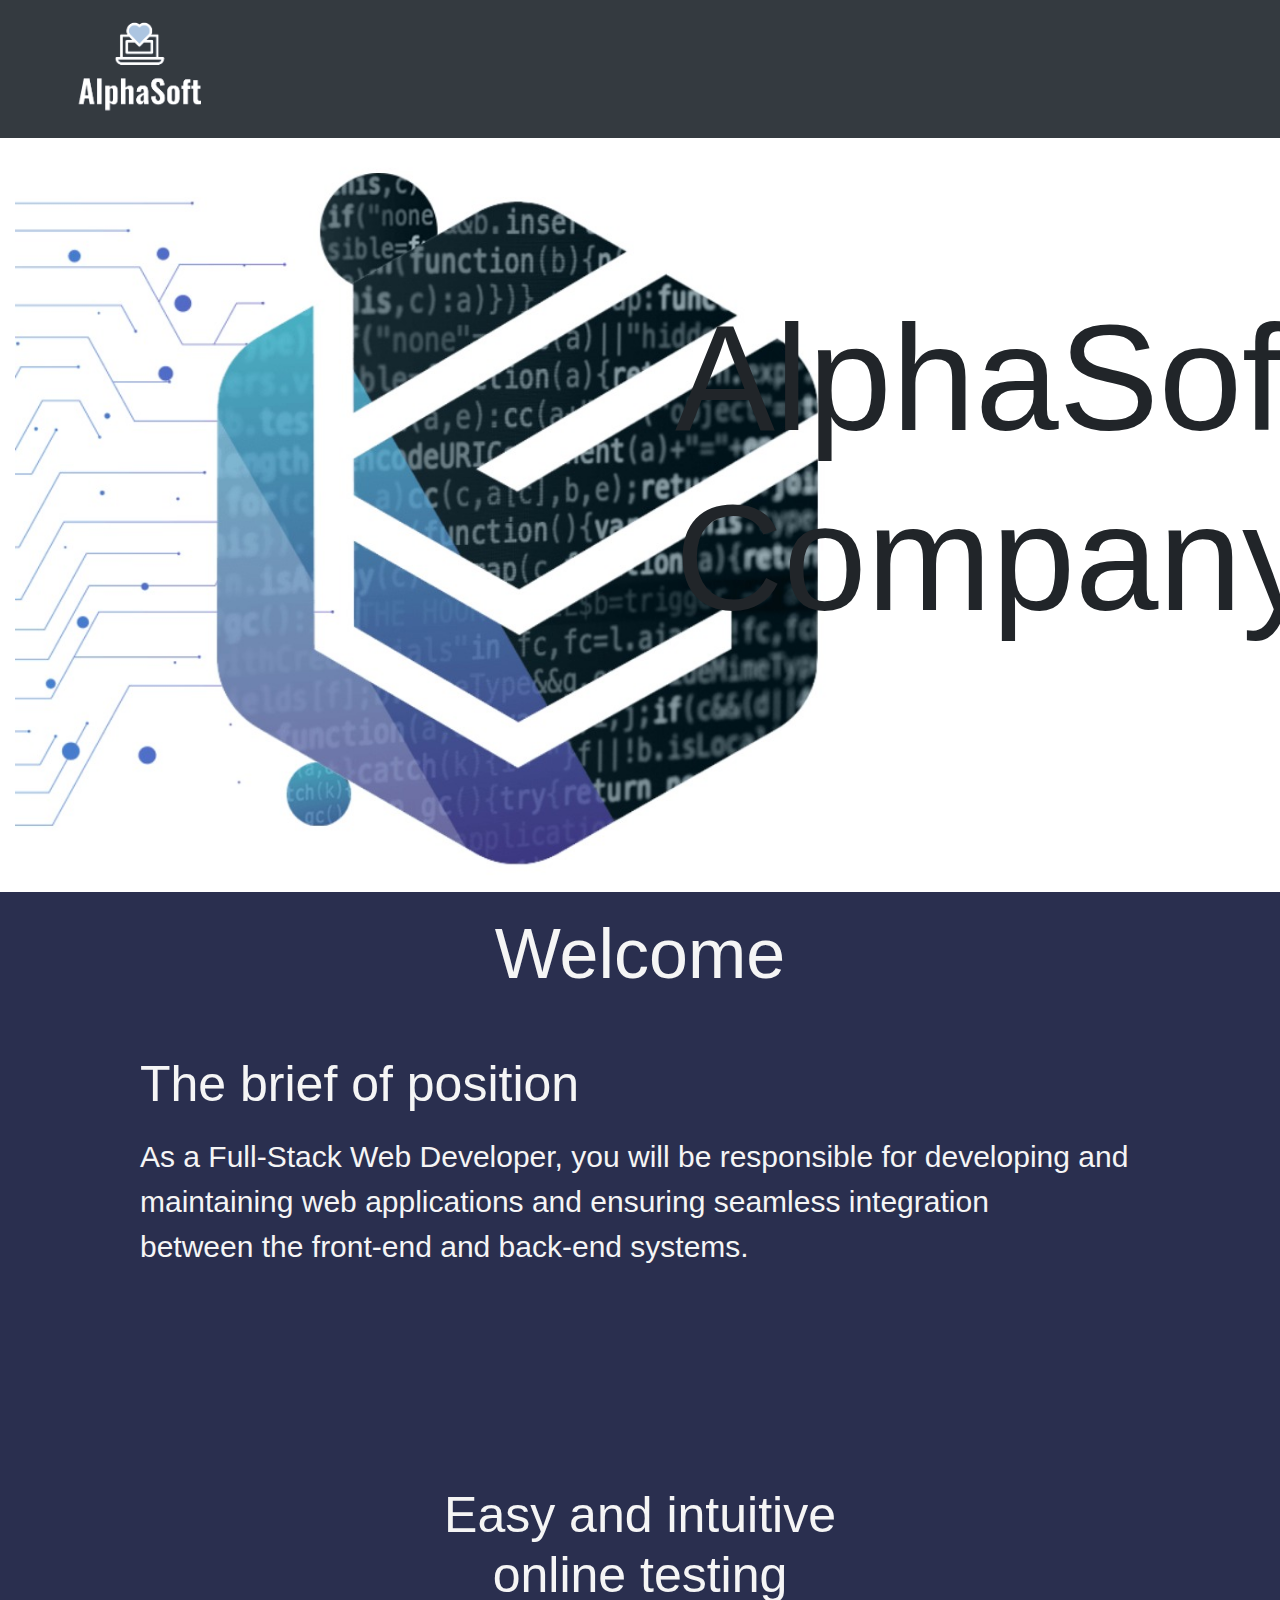
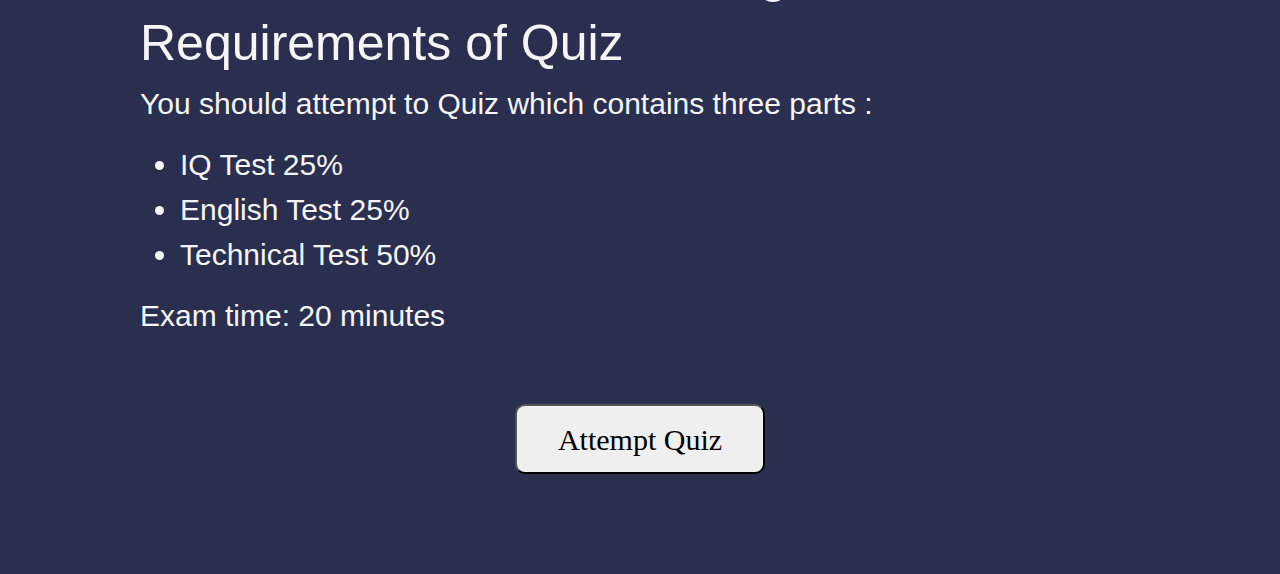
<file: pages/index.html>
<!doctype html>
<html lang="en">

<head>
  <title>Title</title>
  <!-- Required meta tags -->
  <meta charset="utf-8">
  <meta name="viewport" content="width=device-width, initial-scale=1, shrink-to-fit=no">

  <!-- Bootstrap CSS -->
  <link rel="stylesheet" href="https://stackpath.bootstrapcdn.com/bootstrap/4.3.1/css/bootstrap.min.css"
    integrity="sha384-ggOyR0iXCbMQv3Xipma34MD+dH/1fQ784/j6cY/iJTQUOhcWr7x9JvoRxT2MZw1T" crossorigin="anonymous">
    <link rel="stylesheet" href="../css/index.css">
</head>

<body>
  <nav class="navbar navbar-expand-lg navbar-dark bg-dark">
    <a href="/index.html" class="navbar-brand">
      <img  src="../images/logo.png" width="150px" style="margin-left: 50px;">
    </a>
    <a href="#quizweb" data-toggle="collapse" class="navbar-toggler">
      <span class="navbar-toggler-icon"></span>
    </a>
    <div id="quizweb" class="collapse navbar-collapse">
      <ul class="nav navbar-nav justify-content-end" style="margin-left:1300px;">
        <li class="nav-item"><a href="#te" class="nav-link" onload="login()" id="login" onclick="tologin()" style="color: white; font-size: 30px;margin-right: 50px;" >Login</a></li>
        <li class="nav-item"><a href="#so" class="nav-link" onclick="toSign()" style="color: white; font-size: 30px;">Register</a></li>
      </ul>
    </div>
  </nav>
  <div class="container-fluid">
    <div class="row">
      <div class="col-sm-6">
        <img id="img1" src="../images/img1.jpeg" >
      </div>
      <div class="col-sm-6">
        <h1>AlphaSoft<br>Company</h1>
      </div>
    </div>
  </div>
  <div id="container"  class="container-fluid">
    <div class="row">
      <div class="col-sm-12" style="margin-top: 20px;">
        <center>
          <h2>Welcome</h2>
          <h3  class="name"></h3>
        </center>
      </div>
    </div>
    <div class="row">
      <div class="col-sm-12">
        <h3 id="h3">The brief of position</h3>
        <p id="par">As a Full-Stack Web Developer, you will be
          responsible for developing and maintaining web
          applications and ensuring seamless integration<br> between the front-end and back-end systems.</p>
      </div>
    </div>
    <div class="row">
      <div class="col-sm-12">
        <center>
          <h3 id="h3a">Easy and intuitive <br> online testing</h3>

        </center>
      </div>
    </div>
    <div class="row">
      <div class="col-sm-12">
        <h3 id="h3b">Requirements of Quiz</h3>
        <p class="par1">You should attempt to Quiz which contains three parts :</p>
        <ul>
          <li> IQ Test 25%</li>
          <li>English Test 25%</li>
          <li>Technical Test 50%</li>
        </ul>
        <p class="par1">Exam time: 20 minutes</p>

      </div>
    </div>
    <div class="row" style="display: flex; justify-content: center; align-items: center;">
      <button id="bt" class="btn_Attempt_Quiz" onclick="checkin()">
        Attempt Quiz
      </button>
    </div>
  </div>

  <script src="../JS/index.js"></script>

  <!-- Optional JavaScript -->
  <!-- jQuery first, then Popper.js, then Bootstrap JS -->
  <script src="https://code.jquery.com/jquery-3.3.1.slim.min.js"
    integrity="sha384-q8i/X+965DzO0rT7abK41JStQIAqVgRVzpbzo5smXKp4YfRvH+8abtTE1Pi6jizo"
    crossorigin="anonymous"></script>
  <script src="https://cdnjs.cloudflare.com/ajax/libs/popper.js/1.14.7/umd/popper.min.js"
    integrity="sha384-UO2eT0CpHqdSJQ6hJty5KVphtPhzWj9WO1clHTMGa3JDZwrnQq4sF86dIHNDz0W1"
    crossorigin="anonymous"></script>
  <script src="https://stackpath.bootstrapcdn.com/bootstrap/4.3.1/js/bootstrap.min.js"
    integrity="sha384-JjSmVgyd0p3pXB1rRibZUAYoIIy6OrQ6VrjIEaFf/nJGzIxFDsf4x0xIM+B07jRM"
    crossorigin="anonymous"></script>
</body>

</html>
</file>
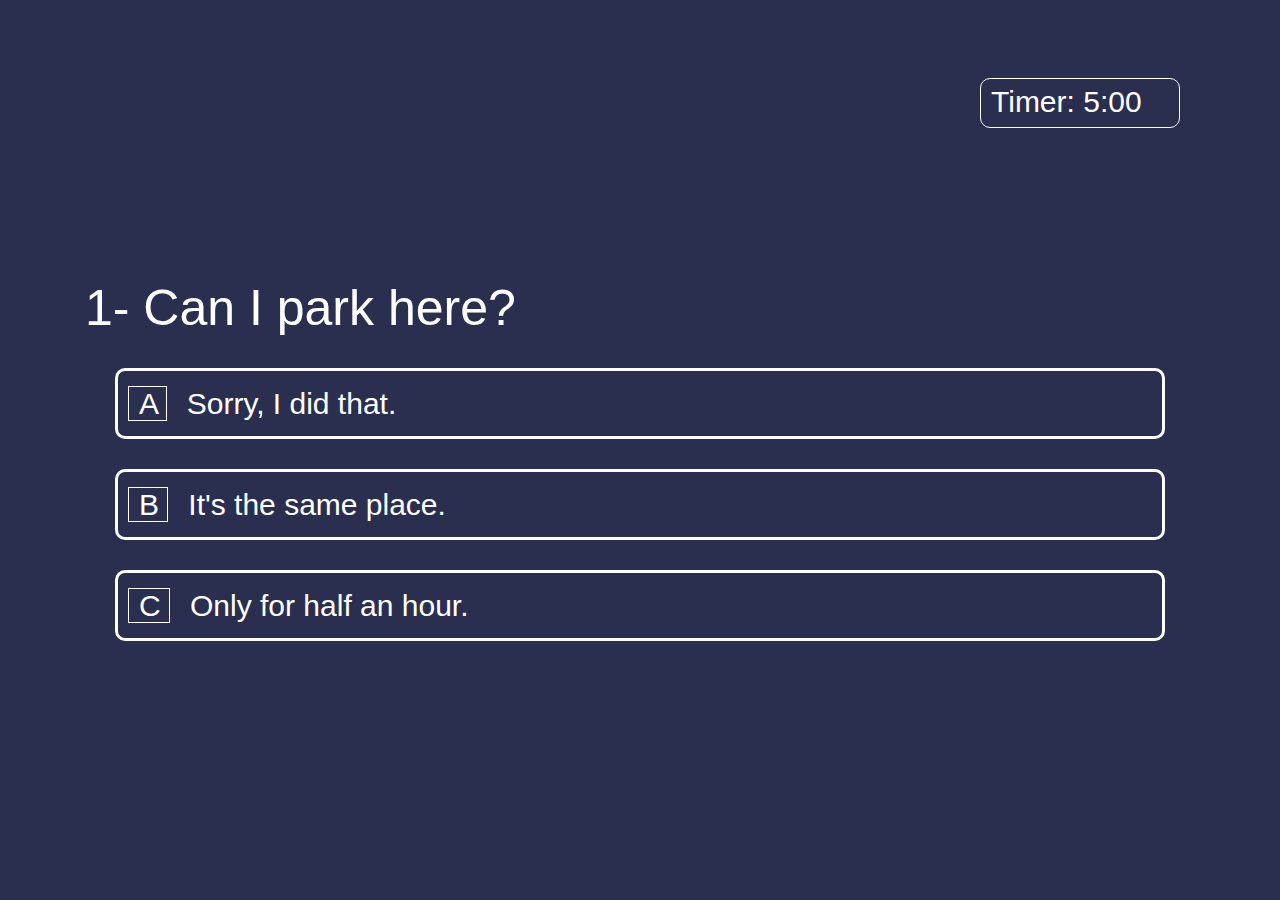
<file: pages/EngQuestions.html>
<!doctype html>
<html lang="en">

<head>
    <title>Questions</title>
    <!-- Required meta tags -->
    <meta charset="utf-8">
    <meta name="viewport" content="width=device-width, initial-scale=1, shrink-to-fit=no">
    <link rel="stylesheet" href="../css/Questions.css">
    <link rel="stylesheet" href="../css/timer.css">
    <!-- Bootstrap CSS -->
    <link rel="stylesheet" href="https://stackpath.bootstrapcdn.com/bootstrap/4.3.1/css/bootstrap.min.css"
        integrity="sha384-ggOyR0iXCbMQv3Xipma34MD+dH/1fQ784/j6cY/iJTQUOhcWr7x9JvoRxT2MZw1T" crossorigin="anonymous">
</head>

<body id="bodycolor">
    <div class="timerdiv"><span id="timer">Timer: 5:00</span></div>
    
    <div class="container">

    </div>
    <button class="nextbtn" onclick='nextqus()'></button>
    <script src="../JS/EngQuestions.js"></script>
    <!-- Optional JavaScript -->
    <!-- jQuery first, then Popper.js, then Bootstrap JS -->
    <script src="https://code.jquery.com/jquery-3.3.1.slim.min.js"
        integrity="sha384-q8i/X+965DzO0rT7abK41JStQIAqVgRVzpbzo5smXKp4YfRvH+8abtTE1Pi6jizo"
        crossorigin="anonymous"></script>
    <script src="https://cdnjs.cloudflare.com/ajax/libs/popper.js/1.14.7/umd/popper.min.js"
        integrity="sha384-UO2eT0CpHqdSJQ6hJty5KVphtPhzWj9WO1clHTMGa3JDZwrnQq4sF86dIHNDz0W1"
        crossorigin="anonymous"></script>
    <script src="https://stackpath.bootstrapcdn.com/bootstrap/4.3.1/js/bootstrap.min.js"
        integrity="sha384-JjSmVgyd0p3pXB1rRibZUAYoIIy6OrQ6VrjIEaFf/nJGzIxFDsf4x0xIM+B07jRM"
        crossorigin="anonymous"></script>
</body>

</html>
</file>
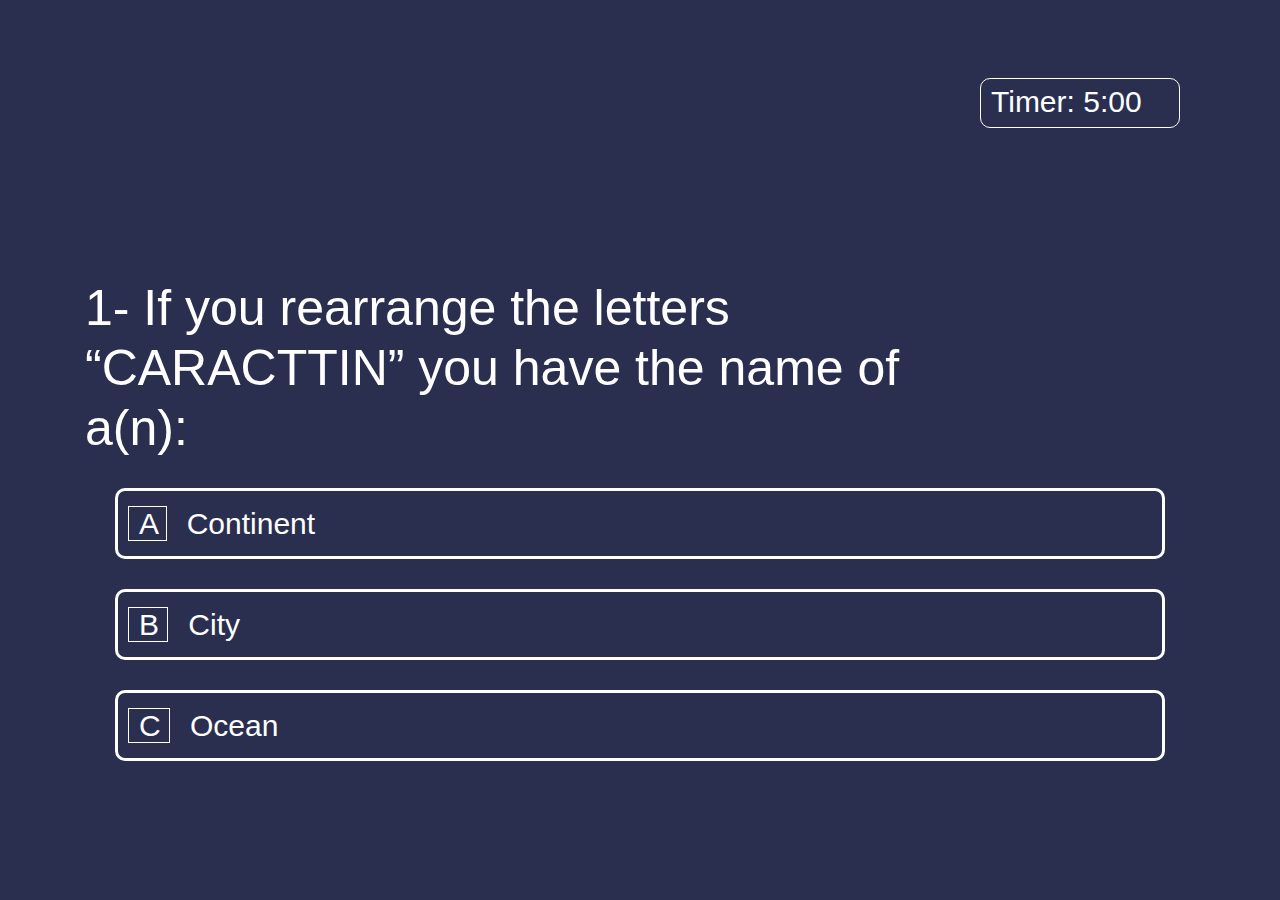
<file: pages/IQQuestions.html>
<!doctype html>
<html lang="en">

<head>
    <title>Questions</title>
    <!-- Required meta tags -->
    <meta charset="utf-8">
    <meta name="viewport" content="width=device-width, initial-scale=1, shrink-to-fit=no">
<link rel="stylesheet" href="../css/Questions.css">
<link rel="stylesheet" href="../css/timer.css">
    <!-- Bootstrap CSS -->
    <link rel="stylesheet" href="https://stackpath.bootstrapcdn.com/bootstrap/4.3.1/css/bootstrap.min.css"
        integrity="sha384-ggOyR0iXCbMQv3Xipma34MD+dH/1fQ784/j6cY/iJTQUOhcWr7x9JvoRxT2MZw1T" crossorigin="anonymous">
</head>

<body id="bodycolor" >
    <div class="timerdiv"><span id="timer">Timer: 5:00</span></div>
    <div class="container">

    </div>
    <button class="nextbtn"onclick='nextqus()'></button>
<script src="../JS/IQQuestions.js"></script>
    <!-- Optional JavaScript -->
    <!-- jQuery first, then Popper.js, then Bootstrap JS -->
    <script src="https://code.jquery.com/jquery-3.3.1.slim.min.js"
        integrity="sha384-q8i/X+965DzO0rT7abK41JStQIAqVgRVzpbzo5smXKp4YfRvH+8abtTE1Pi6jizo"
        crossorigin="anonymous"></script>
    <script src="https://cdnjs.cloudflare.com/ajax/libs/popper.js/1.14.7/umd/popper.min.js"
        integrity="sha384-UO2eT0CpHqdSJQ6hJty5KVphtPhzWj9WO1clHTMGa3JDZwrnQq4sF86dIHNDz0W1"
        crossorigin="anonymous"></script>
    <script src="https://stackpath.bootstrapcdn.com/bootstrap/4.3.1/js/bootstrap.min.js"
        integrity="sha384-JjSmVgyd0p3pXB1rRibZUAYoIIy6OrQ6VrjIEaFf/nJGzIxFDsf4x0xIM+B07jRM"
        crossorigin="anonymous"></script>
</body>

</html>
</file>
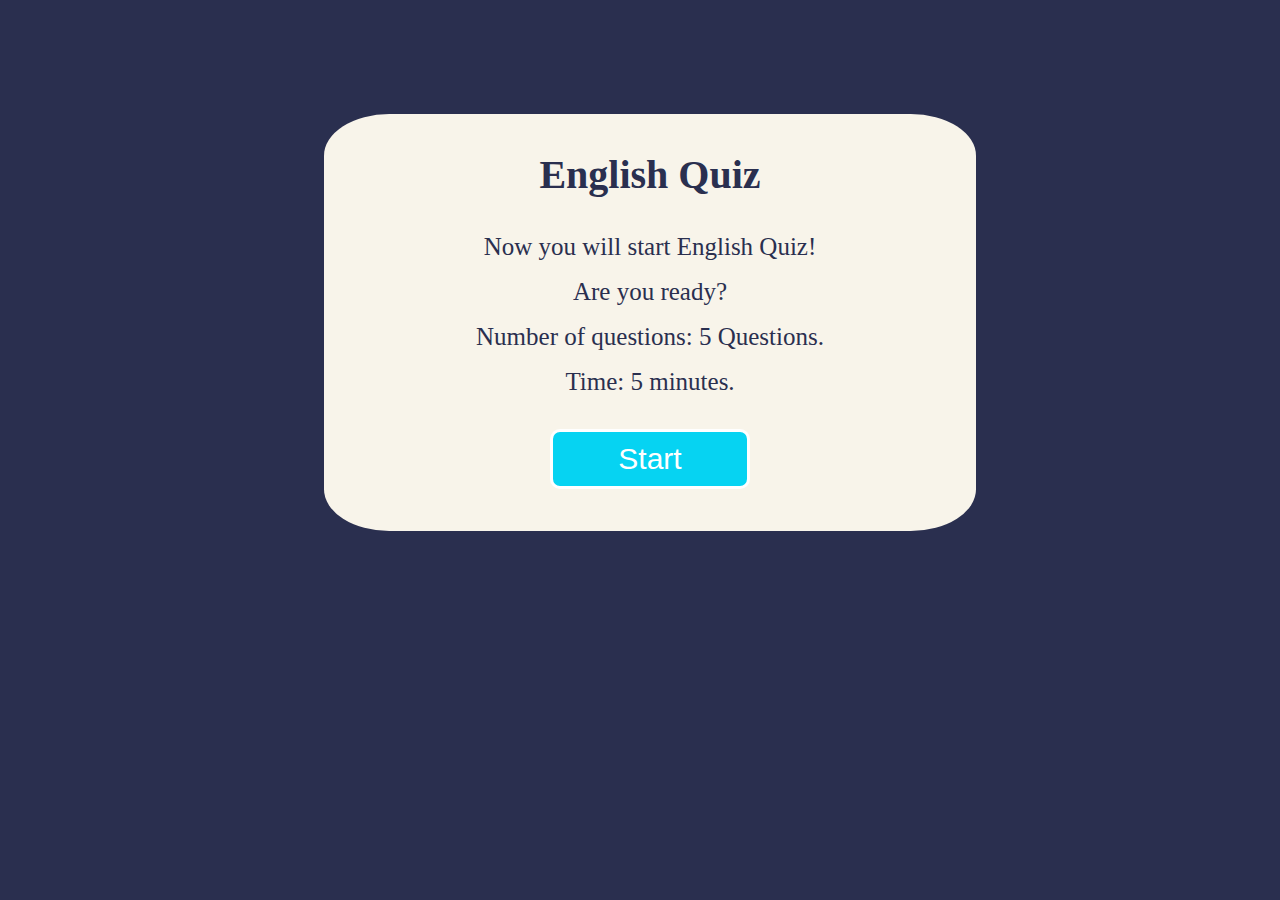
<file: pages/NextEng.html>
<!DOCTYPE html>
<html lang="en">
<head>
    <meta charset="UTF-8">
    <meta name="viewport" content="width=device-width, initial-scale=1.0">
    <title>Document</title>
    <link rel="stylesheet" href="../css/Next.css">
</head>
<body>
    <div id="container">
        
            <h1>English Quiz</h1>
            <p>
                Now you will start English Quiz!
                <br>Are you ready?
                <br>Number of questions: 5 Questions.
                <br>Time: 5 minutes.
            </p>
            <input id="btn" type="button" value="Start" onclick="NextQuizEng()">
        
    </div>
    <script src="../JS/Next.js"></script>
</body>
</html>
</file>
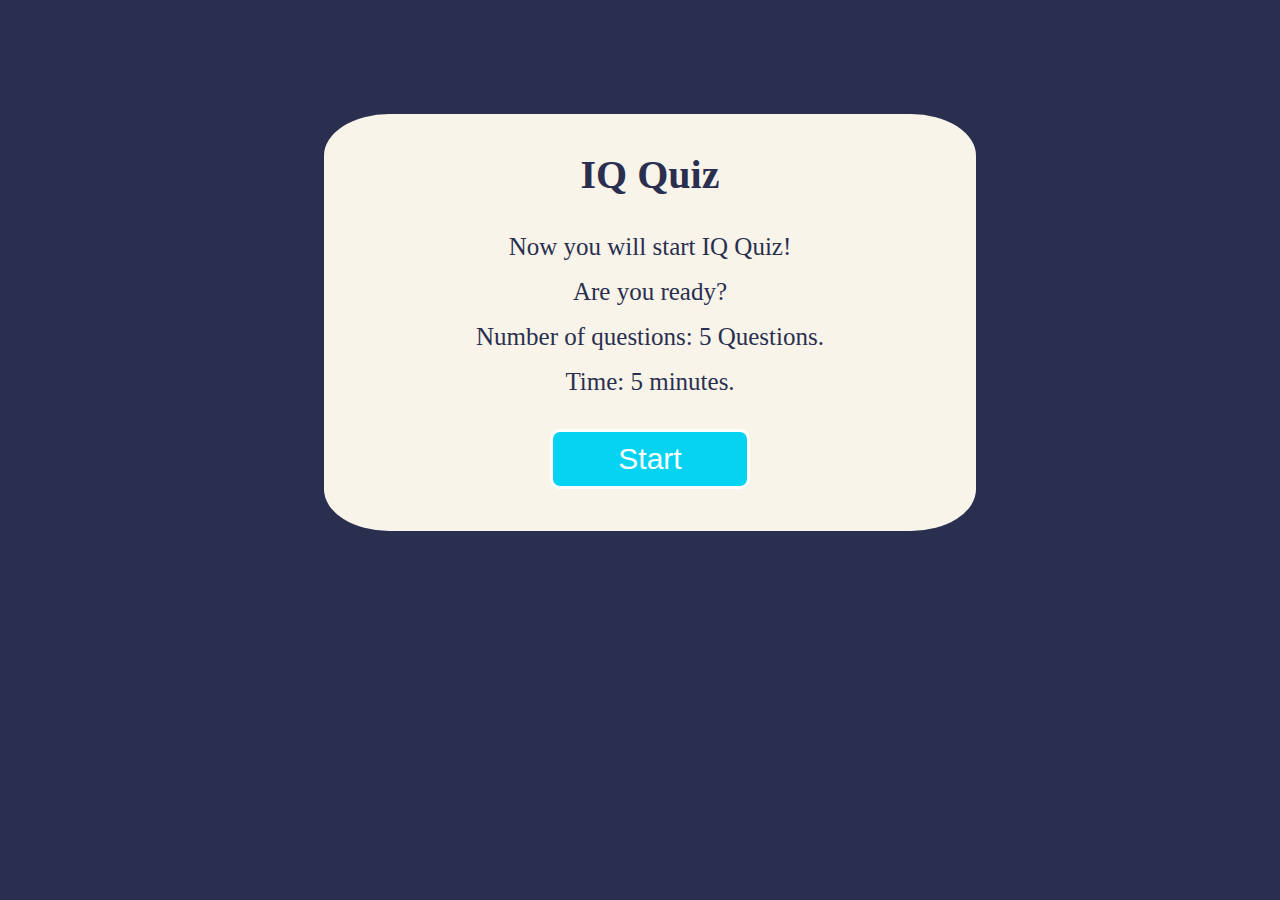
<file: pages/NextIQ.html>
<!DOCTYPE html>
<html lang="en">
<head>
    <meta charset="UTF-8">
    <meta name="viewport" content="width=device-width, initial-scale=1.0">
    <title>IQ</title>
    <link rel="stylesheet" href="../css/Next.css">
</head>
<body>
    <div id="container">
        
            <h1>IQ Quiz</h1>
            <p>
                Now you will start IQ Quiz!
                <br>Are you ready?
                <br>Number of questions: 5 Questions.
                <br>Time: 5 minutes.
            </p>
            <input id="btn" type="button" value="Start" onclick="NextQuizIQ()">
        
    </div>
    <script src="../JS/Next.js"></script>
</body>
</html>
</file>
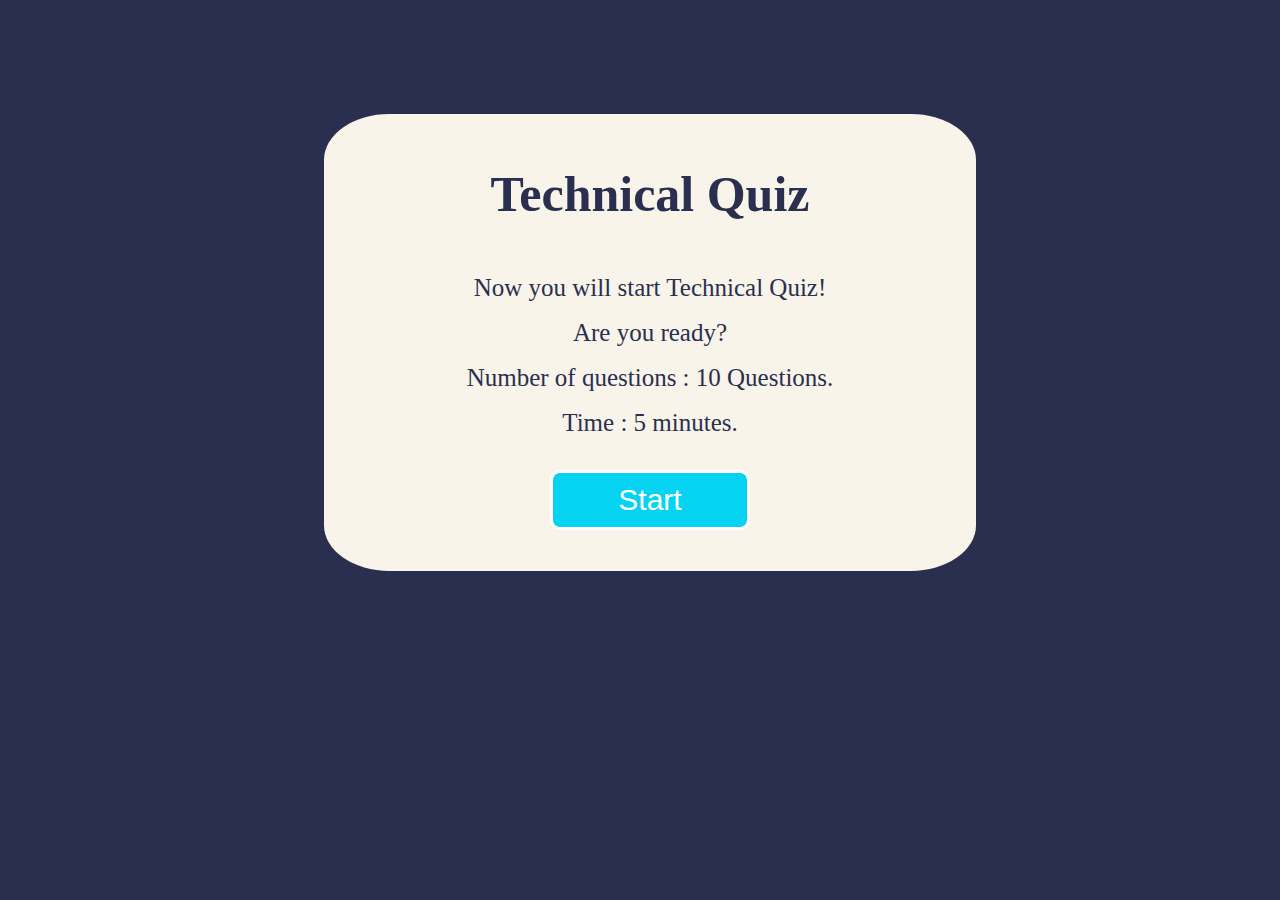
<file: pages/NextTec.html>
<!DOCTYPE html>
<html lang="en">
<head>
    <meta charset="UTF-8">
    <meta name="viewport" content="width=device-width, initial-scale=1.0">
    <title>Document</title>
    <link rel="stylesheet" href="../css/Next.css">
    
</head>
<body>
    <div id="container">
        
            <h2>Technical Quiz</h2>
            <p>
                Now you will start Technical Quiz!
                <br>Are you ready?
                <br>Number of questions : 10 Questions.
                <br>Time : 5 minutes.
            </p>
            <input id="btn" type="button" value="Start" onclick="NextQuizTech()">
        
    </div>
    <script src="../JS/Next.js"></script>
</body>
</html>
</file>
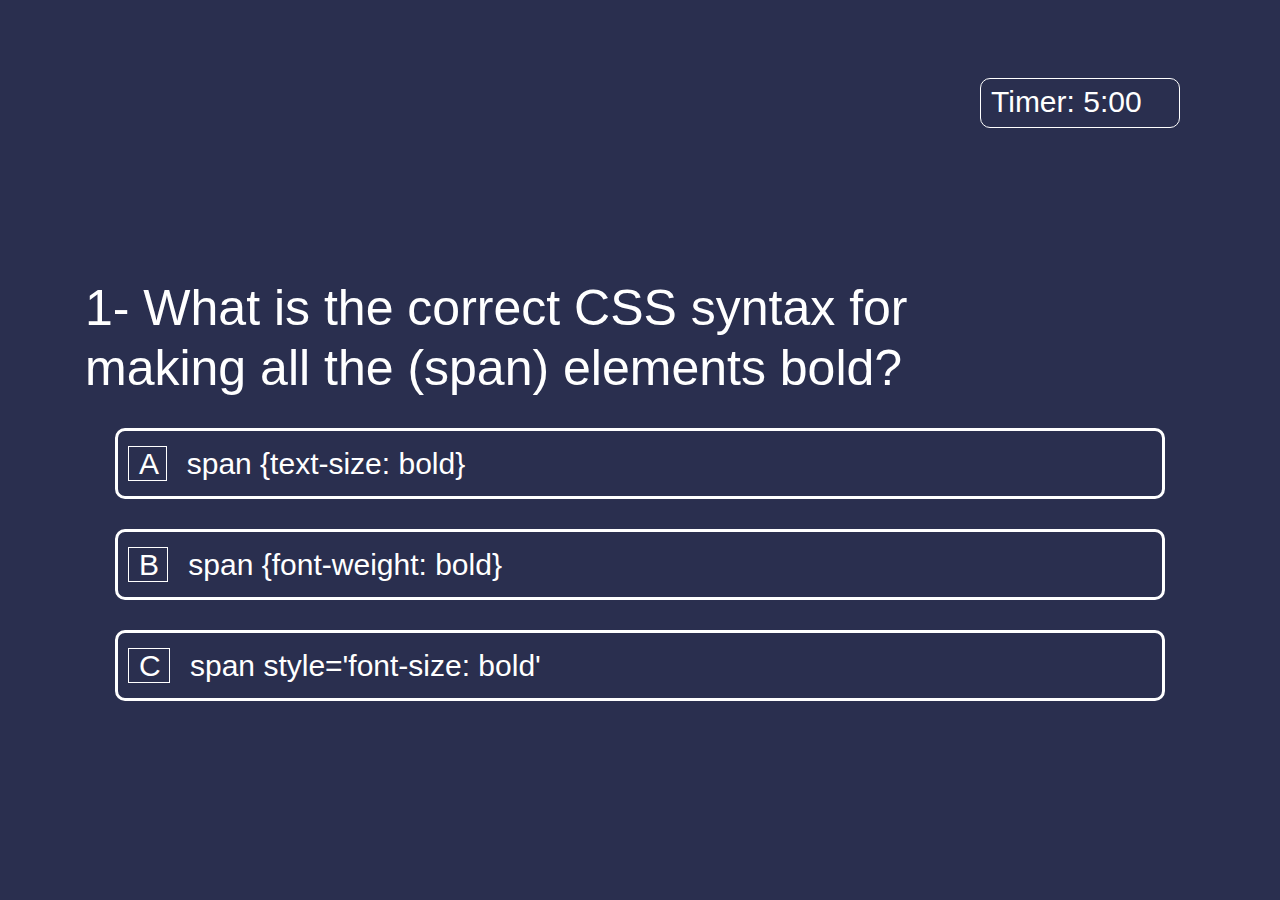
<file: pages/TecnQuestions.html>
<!doctype html>
<html lang="en">

<head>
    <title>Questions</title>
    <!-- Required meta tags -->
    <meta charset="utf-8">
    <meta name="viewport" content="width=device-width, initial-scale=1, shrink-to-fit=no">
<link rel="stylesheet" href="../css/Questions.css">
<link rel="stylesheet" href="../css/timer.css">
    <!-- Bootstrap CSS -->
    <link rel="stylesheet" href="https://stackpath.bootstrapcdn.com/bootstrap/4.3.1/css/bootstrap.min.css"
        integrity="sha384-ggOyR0iXCbMQv3Xipma34MD+dH/1fQ784/j6cY/iJTQUOhcWr7x9JvoRxT2MZw1T" crossorigin="anonymous">
</head>

<body id="bodycolor" >
    <div class="timerdiv"><span id="timer">Timer: 5:00</span></div>
    <div class="container">

    </div>
    <button class="nextbtn"onclick='nextqus()'></button>
<script src="../JS/TecnQuestion.js"></script>
    <!-- Optional JavaScript -->
    <!-- jQuery first, then Popper.js, then Bootstrap JS -->
    <script src="https://code.jquery.com/jquery-3.3.1.slim.min.js"
        integrity="sha384-q8i/X+965DzO0rT7abK41JStQIAqVgRVzpbzo5smXKp4YfRvH+8abtTE1Pi6jizo"
        crossorigin="anonymous"></script>
    <script src="https://cdnjs.cloudflare.com/ajax/libs/popper.js/1.14.7/umd/popper.min.js"
        integrity="sha384-UO2eT0CpHqdSJQ6hJty5KVphtPhzWj9WO1clHTMGa3JDZwrnQq4sF86dIHNDz0W1"
        crossorigin="anonymous"></script>
    <script src="https://stackpath.bootstrapcdn.com/bootstrap/4.3.1/js/bootstrap.min.js"
        integrity="sha384-JjSmVgyd0p3pXB1rRibZUAYoIIy6OrQ6VrjIEaFf/nJGzIxFDsf4x0xIM+B07jRM"
        crossorigin="anonymous"></script>
</body>

</html>
</file>
<file: css/index.css>
#img1 {
    width:850px
}
h1 {
    margin: 150px 20px; 
    font-size: 150px;
}
#container{
    background-color:#2a2f4f;
    color: whitesmoke;
}
h2 {
    font-size: 70px;
}
h3 {
    font-size: 40px;
}
#h3 {
    margin-top: 50px; 
    margin-left: 10%; 
    font-size: 50px;
}
#par{
    margin-top: 20px; 
    margin-left: 10%; 
    font-size: 30px;
}
#h3a{
    margin-top: 200px; 
    font-size: 50px;
}
#h3b{
    margin-left: 10%; 
    font-size: 50px;
}
.par1{
    margin-left: 10%; 
    font-size: 30px;
}
ul {
    margin-left: 10%;
    font-size: 30px;
}
#bt{
    padding: 5px 20px; 
    margin-bottom: 100px; 
    margin-top:50px; 
    border-radius: 10px; 
    width:250px; 
    height: 70px; 
    font-size: 30px; 
    font-family: 'Times New Roman', Times, serif;

}


@media screen and (min-width: 481px) and (max-width: 768px) {
    #img1 {
        width:400px
    }
    h1 {
        margin: 150px 50px; 
        font-size: 60px;
    }  
    h2 {
        font-size: 50px;
    }
    h3 {
        font-size: 30px;
    }
    #h3 {

        font-size: 40px;
    }
    #par{
        
        font-size: 20px;
    }
    #h3a{
        margin-top: 100px; 
        font-size: 40px;
    }
    #h3b{
        margin-left: 10%; 
        font-size: 30px;
    }
    .par1{
        margin-left: 10%; 
        font-size: 20px;
    }
    ul {
        font-size: 20px;

    }
}

@media screen and (max-width: 480px){
    #img1 {
        width:300px
    }
    h1 {
        margin: 50px 30px; 
        font-size: 50px;
        text-align: center;
    }  
    h2 {
        font-size: 40px;
    }
    h3 {
        font-size: 30px;
    }
    #h3 {

        font-size: 30px;
    }
    #par{
        
        font-size: 20px;
    }
    #h3a{
        margin-top: 50px; 
        margin-bottom: 20px;
        font-size: 30px;
    }
    #h3b{
        margin-left: 10%; 
        font-size: 25px;
    }
    .par1{
        margin-left: 10%; 
        font-size: 20px;
    }
    ul {
        font-size: 20px;

    }
}
</file>
<file: css/Questions.css>
.qustiontext{
    margin-top: 25%;
    margin-right: 25%;
    color:white;
    font-size:50px;
    

}
#bodycolor{
    background-color: #2a2f4f;

}

.Choices{
    margin: 30px;
    padding: 10px;
    border-radius: 10px;
    border: 3px solid white;
    /* width:400px */
    width:auto;
    cursor: pointer;
    color: white;
    font-size: 30px;
}

.Choices:hover{
border: 6px solid white;
margin-left: 20px;

}

.Letter{
    border: 1px solid white;
    width: 80px;
    padding-left: 10px;

}
.Question{
    margin-left: 20px;
}
.nextbtn{
    display:none;
    margin: 30px;
    padding: 10px;
    border-radius: 10px;
    border: 3px solid white;
    /* margin-top: 25%; */
    margin-left: 25%;
    font-size: 30px;
    background-color: rgb(6, 211, 242);
    color: white;
    width: 200px;

}
.nextbtn:hover{
    border: 6px solid rgb(255, 255, 255);
    background-color: white;
    color: rgb(6, 211, 242);
    
    }
    @media only screen and (max-width: 768px) and (min-width: 481px){
        .nextbtn{
            margin: 15px;
            margin-left: 40%;
            font-size: 25px;
            width: 130px;
            height: 50px;
            padding-bottom: 50px;
        
        }
        .qustiontext{
            font-size:25px;
            
        }
        .Choices{
            font-size: 20px;
        }
    }
    
    
    @media screen and (max-width: 480px){
        .qustiontext{
            margin-top: 30%;
            margin-right: 0%;
            font-size:20px;
            
        
        }
        .Choices{
            font-size: 18px;
        }
        .nextbtn{
            margin: 15px;
            margin-left: 15%;
            font-size: 20px;
            width: 100px;
            height: 40px;
            padding-bottom: 40px;
        }

    }
</file>
<file: css/timer.css>
#timer {
    font-size: 30px;

    padding-left: 10px;
    color: white;


}

.timerdiv {
    border: 1px solid white;
    width: 200px;
    height: 50px;
    position: absolute;
    border-radius: 10px;
    margin-top: -200px;
    margin-left: 100px;
    right: 100px;
}
@media only screen and (max-width: 768px) and (min-width: 481px){
    .timerdiv {
        margin-top: -100px;

    }     
}
@media screen and (max-width: 480px){
    .timerdiv {
        border: 1px solid white;
        width: 150px;
        height: 30px;
        position: absolute;
        border-radius: 10px;
        margin-top: -50px;
        margin-left: 100px;
        right: 50px;
    }
    #timer {
        font-size: 20px;
    
        padding-left: 10px;
        color: white;
    
    
    }
}
</file>
<file: css/Next.css>
#container{
    height: 80%;
    width: 50%;
    margin: 9% 25%;
    text-align: center;
    font-size: 20px ;
    background-color: #F8F4EA;
    color: #2A2F4F;
    border-radius: 10%;
    padding: 10px;
    
}
body{
background-color: #2A2F4F;
}
#btn{

/* margin: 20px; */
padding: 10px;
border-radius: 10px;
border: 3px solid white;
/* margin-top: 25%; */
margin-bottom: 5%;
font-size: 30px;
background-color: rgb(6, 211, 242);
color: white;
width: 200px;

}
#btn:hover{
border: 3px solid rgb(6, 211, 242);
background-color: white;
color: rgb(6, 211, 242);

}
p{
font-size: 25px;
text-size-adjust: 50%;
line-height: 1.8;

}
h2{
font-size: 50px;
font-weight: bolder;
}
@media only screen and (max-width: 768px) and (min-width: 481px){
    #container{
       margin-top: 200px;
        
    }
}


@media screen and (max-width: 480px){
    #container{
        height:600px;
        width:300px;
margin-top: 200px;
margin-right: 20px;
        font-size: 15px ;
        background-color: #ffffff00;
        color: white;
        padding: 5px;
        
    }  
    p{
        font-size: 20px;
        }
        #btn{

            /* margin: 20px; */
            padding: 10px;
            border-radius: 10px;
            border: 3px solid white;
            /* margin-top: 25%; */
            margin-bottom: 5%;
            font-size: 20px;
            background-color: rgb(6, 211, 242);
            color: white;
            width: 100px;
            
            }
            h2{
                font-size:30px;
                font-weight: bolder;
                }
}
</file>
